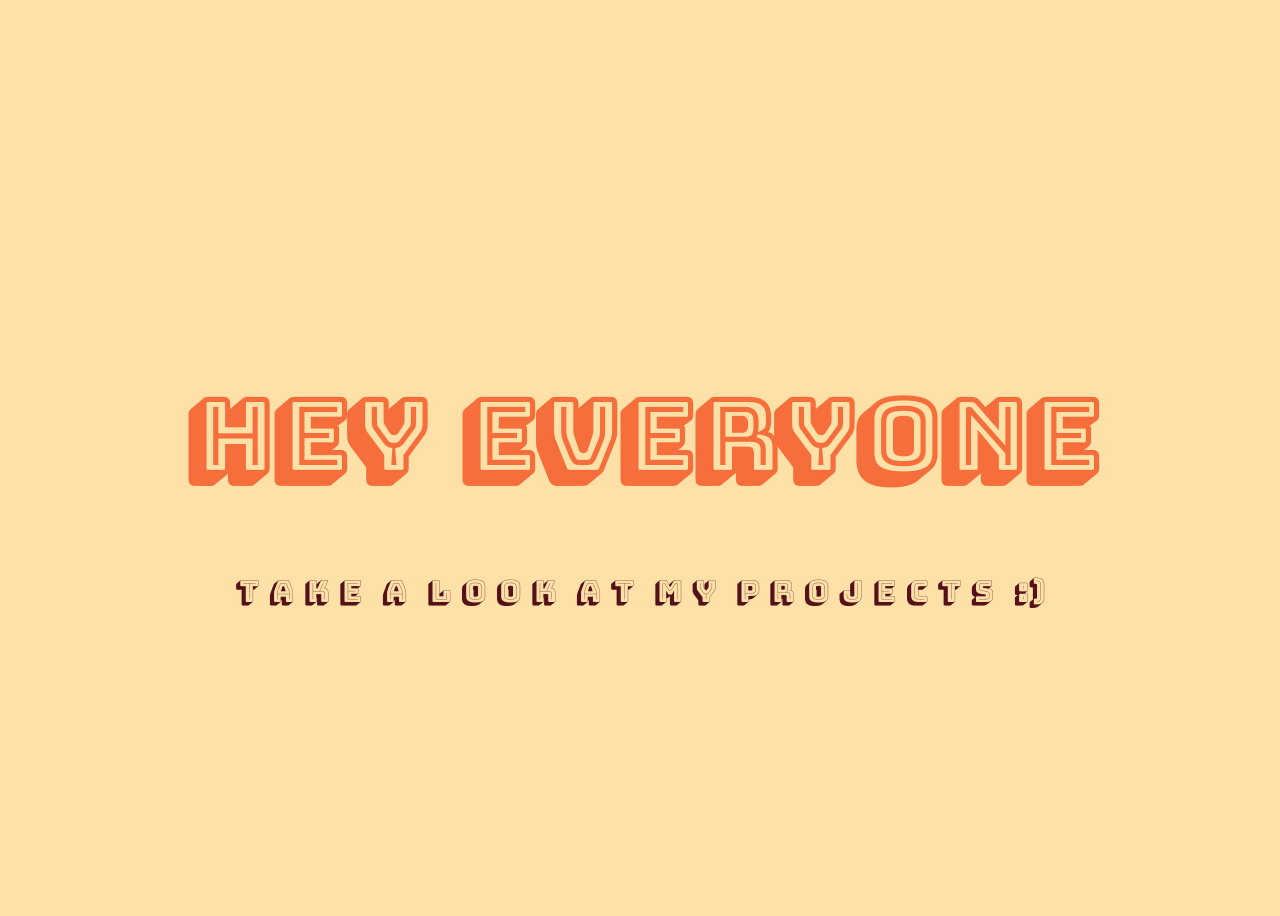
<file: index.html>
<!DOCTYPE html>
<html>
  <head>
    <link rel="preconnect" href="https://fonts.googleapis.com" />
    <link rel="preconnect" href="https://fonts.gstatic.com" crossorigin />
    <link rel="stylesheet" href="css/main.css" />
    <link
      href="https://fonts.googleapis.com/css2?family=Bungee+Shade&display=swap"
      rel="stylesheet"
    />
  </head>
  <body>
    <main>
      <div>
        <div><h1>Hey Everyone</h1></div>
        <div class="wavey">
          <span style="--i: 1">T</span>
          <span style="--i: 2">a</span>
          <span style="--i: 3">k</span>
          <span style="--i: 4" class="space">e</span>

          <span style="--i: 5" class="space">a</span>

          <span style="--i: 6">l</span>
          <span style="--i: 7">o</span>
          <span style="--i: 8">o</span>
          <span style="--i: 9" class="space">k</span>

          <span style="--i: 10">a</span>
          <span style="--i: 11" class="space">t</span>

          <span style="--i: 12">m</span>
          <span style="--i: 13" class="space">y</span>

          <span style="--i: 14">p</span>
          <span style="--i: 15">r</span>
          <span style="--i: 16">o</span>
          <span style="--i: 17">j</span>
          <span style="--i: 18">e</span>
          <span style="--i: 19">c</span>
          <span style="--i: 20">t</span>
          <span style="--i: 21" class="space">s</span>

          <span style="--i: 22">:)</span>
        </div>
      </div>
    </main>
  </body>
</html>
</file>
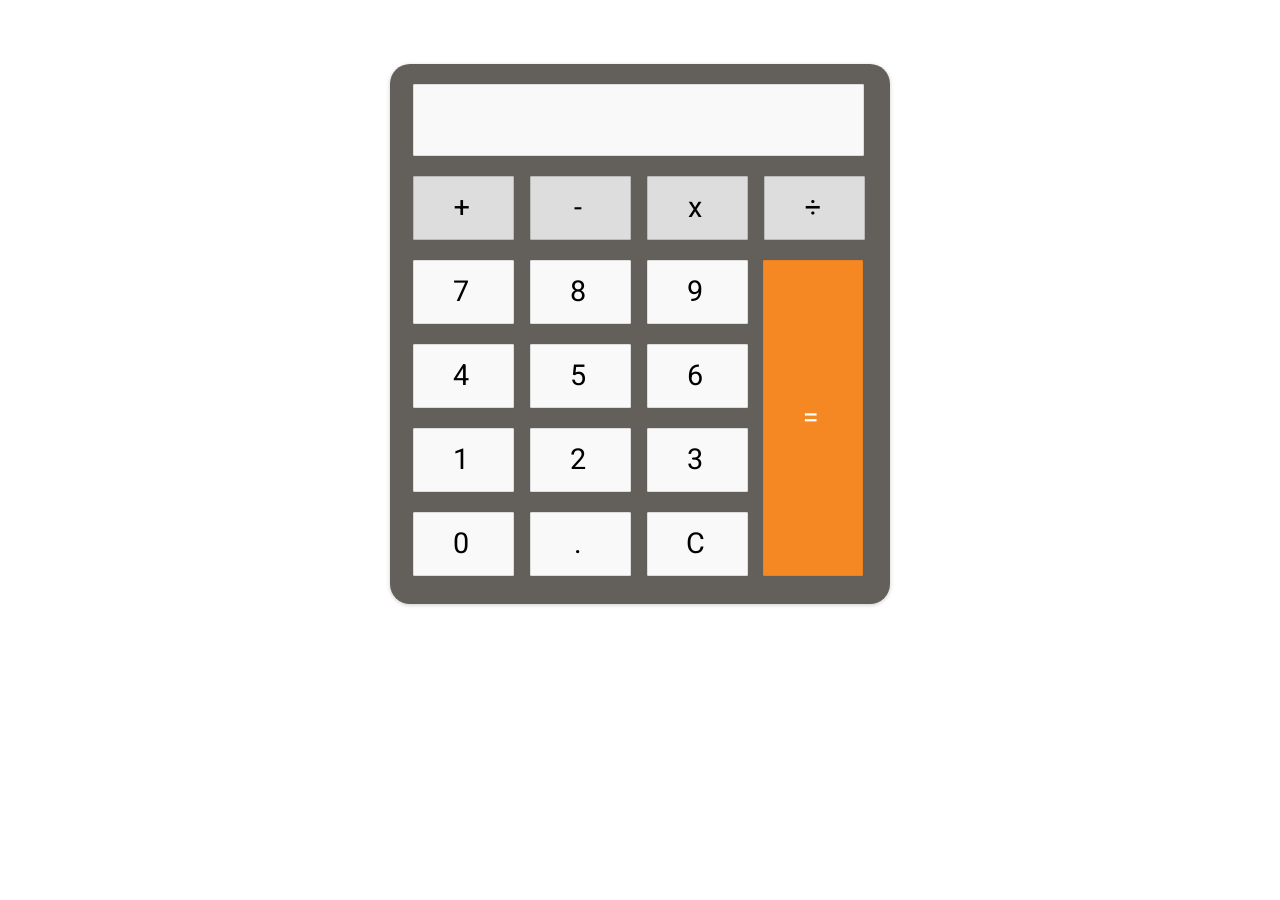
<file: vanilla javascript-calculator/index.html>
<!DOCTYPE html>
<html lang="en">
    <head>
        <title>JS Calculator</title>
        <link rel="stylesheet" type="text/css" href="./css/main.css">
        <link href="https://fonts.googleapis.com/css2?family=Heebo&display=swap" rel="stylesheet">
    </head>
    <body>
        <div class="container">
            <div class="calculator">
                <div class="input" id="input"></div>
                <div class="buttons">
                    <div class="operators">
                        <div>+</div>
                        <div>-</div>
                        <div>x</div>
                        <div>÷</div>
                    </div>
                    <div class="left-panel">
                        <div class="numbers">
                            <div>7</div>
                            <div>8</div>
                            <div>9</div>
                        </div>
                        <div class="numbers">
                            <div>4</div>
                            <div>5</div>
                            <div>6</div>
                        </div>
                        <div class="numbers">
                            <div>1</div>
                            <div>2</div>
                            <div>3</div>
                        </div>
                        <div class="numbers">
                            <div>0</div>
                            <div>.</div>
                            <div id="clear">C</div>
                        </div>
                    </div>
                    <div class="equal" id="result">=</div>
                </div>
            </div>
        </div>
       
        

        <script type="text/javascript" src="./js/script.js"></script>
    </body>
</html>
</file>
<file: css/main.css>
body {
  font-family: "Bungee Shade", cursive;
  background-color: #ffe1a8;
}
main {
  height: 100vh;
  display: flex;
  justify-content: center;
  align-items: center;
}
div {
  text-align: center;
}

h1 {
  font-size: 100px;
  color: #f66e3c;
  animation: move 2s ease-in infinite;
}

@keyframes move {
  0% {
    transform: translate(0px, 0px);
  }
  40% {
    transform: translate(0px, 10px);
  }
  50% {
    transform: translate(0px, 10px);
  }
  60% {
    transform: translate(0px, 10px);
  }
  100% {
    transform: translate(0px, 0px);
  }
}

.space {
  margin-right: 10px;
}
.wavey {
  position: relative;
  display: inline-block;
  font-size: 30px;
  color: #56101a;
}
.wavey span {
  position: relative;
  display: inline-block;
  animation: wavey 2s infinite;
  animation-delay: calc(0.1s * var(--i));
}
@keyframes wavey {
  0%,
  40%,
  100% {
    transform: translateY(0);
  }
  5% {
    transform: translateY(-20px);
  }
}
</file>
<file: vanilla javascript-calculator/css/main.css>
html{
    font-size: 16px;
}

body{
    width: 500px;
    margin: 5% auto;
    letter-spacing: 5px;
    font-size: 1.8em;
    font-family: 'Heebo', sans-serif;
}

.container{
    background-color: #635f5a;
    border-radius: 20px;
}

.calculator{
    padding: 20px 20px 20px 23px;
    box-shadow: 0px 1px 4px 0px rgba(0, 0, 0, 0.2);
    border-radius: 1px;
    height: 500px;
    border-radius: 20px;
}

.input{
    background-color: #f9f9f9;
    border: 1px solid #ddd;
    border-radius: 1px;
    height: 60px;
    padding-right: 15px;
    padding-top: 10px;
    text-align: right;
    margin-right: 6px;
    font-size: 1.5em;
    overflow-x: auto;
    /*fade in inset shadow*/
    transition: all .2s ease-in-out       
}

.input:hover{
    border: 1px solid #bbb;
    box-shadow: inset 0px 1px 4px 0px rgba(0, 0, 0, 0.2);
}

.buttons{}

.operators{}

.operators div{
    display: inline-block;
    border: 1px solid #bbb;
    border-radius: 1px;
    width: 79px;
    text-align: center;
    padding: 10px;
    margin: 20px 4px 10px 0;
    cursor: pointer;
    background-color: #ddd;
    transition: border-color .2s ease-in-out, background-color .2s, box-shadow .2s;
}

/*styles button when clicked*/
.operators div:hover{
    border: 1px solid #ddd;
    box-shadow: inset 0px 1px 4px 0px rgba(0, 0, 0, 0.2);
    border-color: #aaa;
}

/*styles button when clicked*/
.operators div:active{
    font-weight: bold;
}

.inline-block{
    display: inline-block;
}

.numbers div{
    display: inline-block;
    border: 1px solid #ddd;
    border-radius: 1px;
    width: 79px;
    text-align: center;
    padding: 10px;
    margin: 10px 4px 10px 0;
    cursor: pointer;
    background-color: #f9f9f9;
    transition: border-color .2s ease-in-out, background-color .2s, box-shadow .2s;
}

/*styles button when clicked*/
.numbers div:hover{
    background-color: #f1f1f1;
    box-shadow: 0px 1px 4px 0px rgba(0, 0, 0, 0.2);
}

/*styles button when clicked*/
.numbers div:active{
    font-weight: bold;
}

div .equal{
    display: inline-block;
    border: 1px solid #ed811c;
    border-radius: 1px;
    width: 17%;
    text-align: center;
    padding: 136px 10px;
    margin: -326px 6px 10px 350px;
    vertical-align: top;
    cursor: pointer;
    color: #FFF;
    background-color: #f58822;
    transition: all .2s ease-in-out;
}

div .equal:hover{
    background-color: #ed811c;
    box-shadow: 0px 1px 4px 0px rgba(0, 0, 0, 0.2);
    border-color: #e37610;
}

div .equal:active{  
    font-weight: bold;
}
</file>
